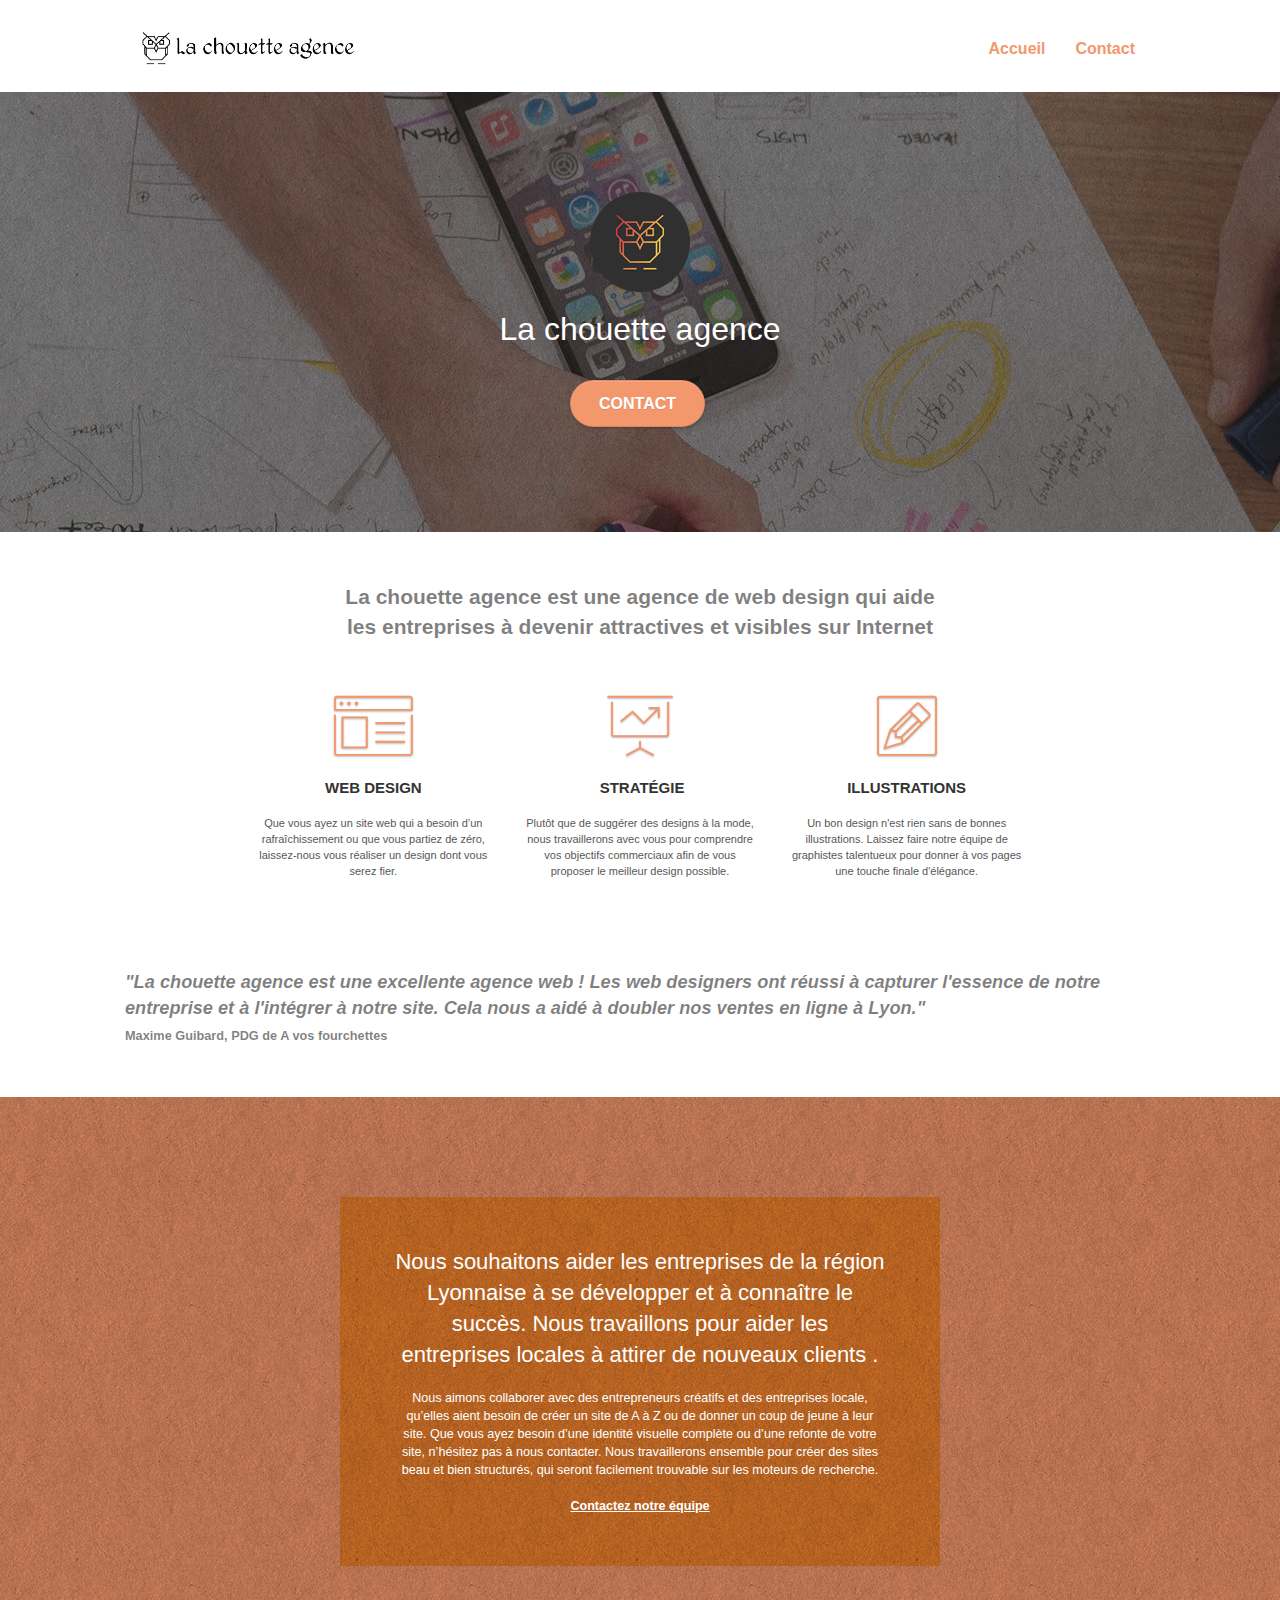
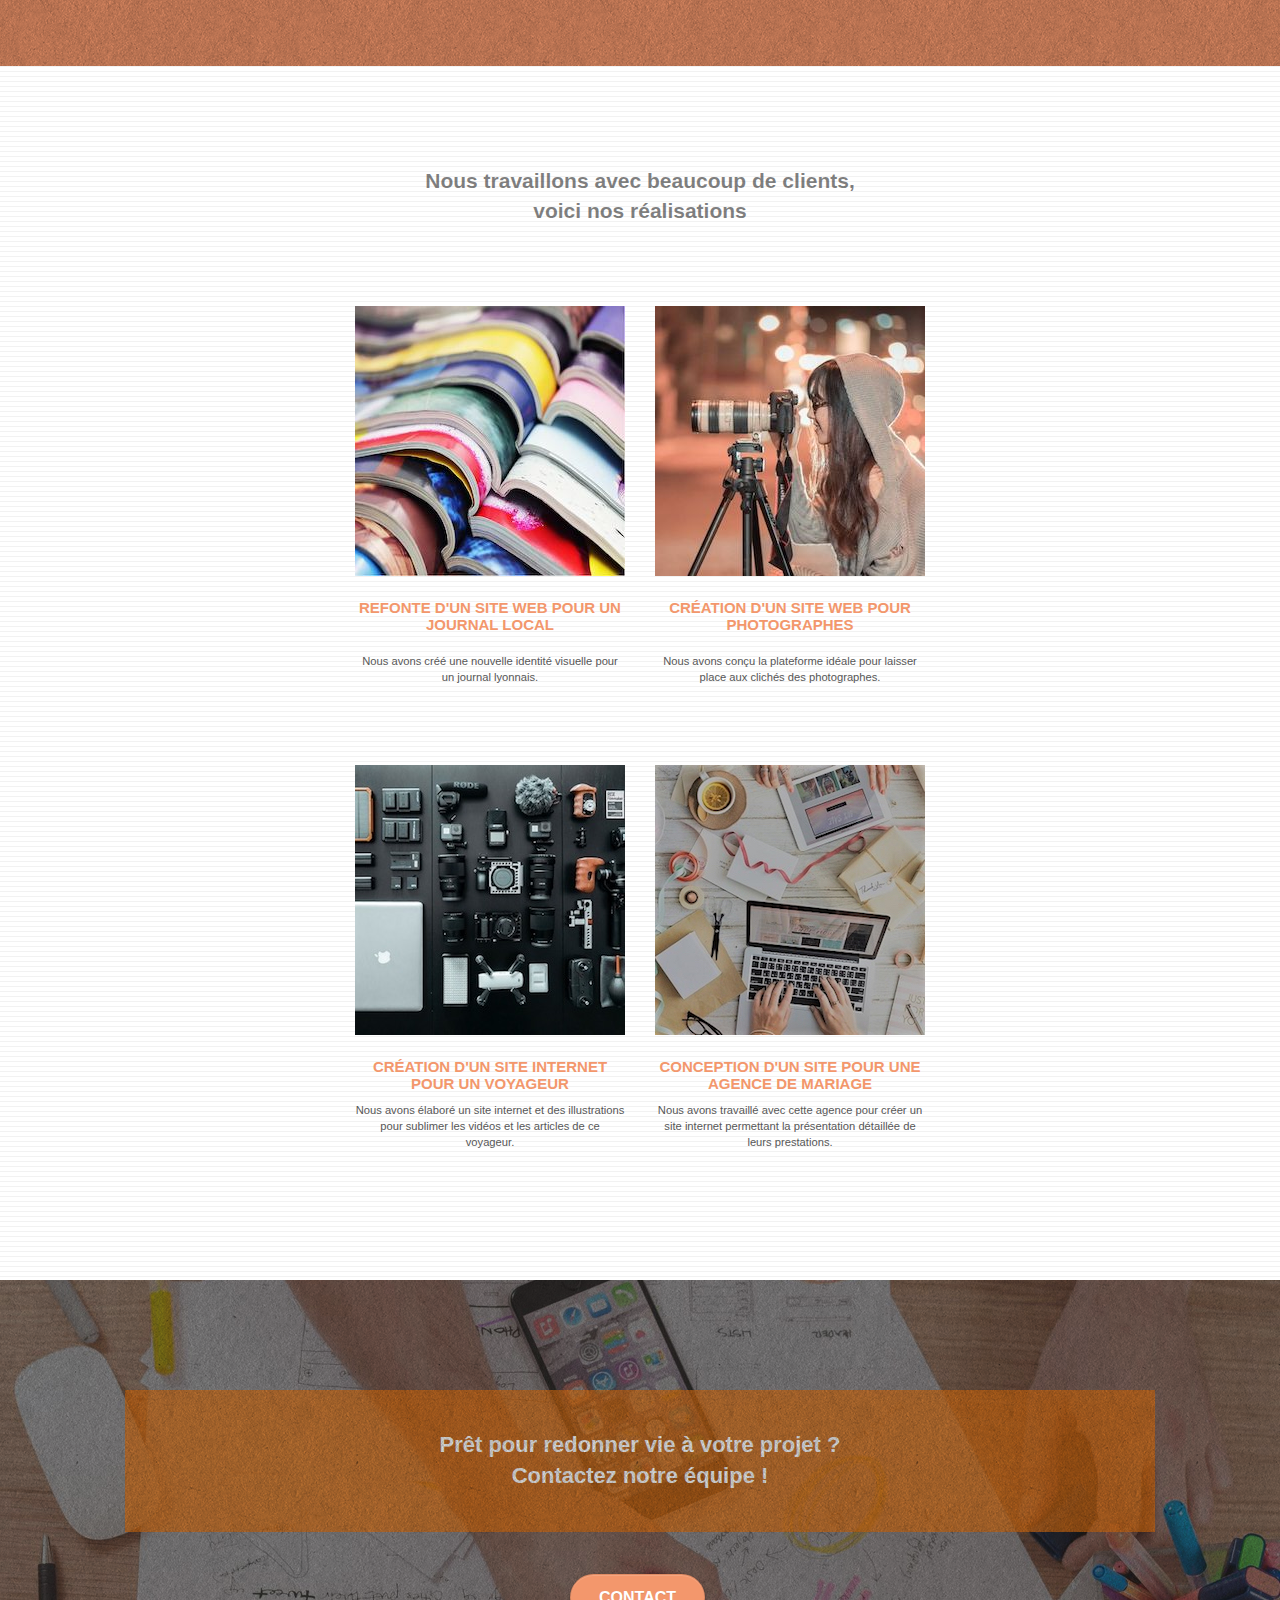
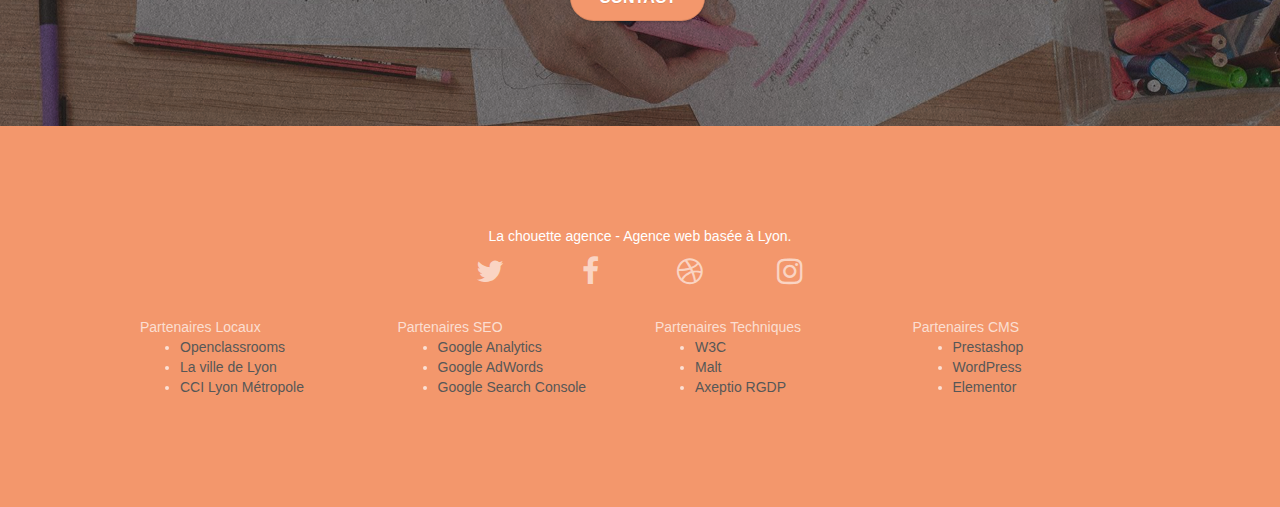
<file: index.html>
<!doctype html>
<html lang="fr">
<head>
    <meta charset="utf-8">
    <meta name="keywords" content="seo, google, site web, site internet, agence design Lyon, agence design, agence design,agence design,agence design,agence design,agence design,agence design,agence design,agence design">
    <meta name="description" content="La chouette agence est une agence de webdesign basée à Lyon. Notre expertise vous permet d'obtenir plus de clients pour votre activité.">
    <meta name="viewport" content="width=device-width, initial-scale=1.0, viewport-fit=cover">
    <meta name="robots" content="index, follow">
    <link rel="canonical" href="https://ztaky.github.io/oc_projet4_old"/> 
    <!--dans le cas d'un site réel : <link rel="canonical" href="https://lachouetteagence.com"/> -->
    <link rel="shortcut icon" type="image/png" href="img/favicon.jpg">
    
	<link rel="stylesheet" type="text/css" href="css/bootstrap.css">
	<link rel="stylesheet" type="text/css" href="css/style.css">
	<link rel="stylesheet" type="text/css" href="css/font-awesome.css">
	<link rel="stylesheet" type="text/css" href="css/et-line.css">
	
    
	<script async src="./js/jquery-2.1.0.js"></script>
	<script async src="./js/bootstrap.js"></script>
	<script async src="./js/blocs.js"></script>
	<script async src="./js/jquery.touchSwipe.js" defer></script>
	<script async src="./js/gmaps.js"></script>

    <title>La chouette agence</title>

    
<!-- Analytics -->
 
<!-- Analytics END -->
    
</head>
<body>
<!-- Principal conteneur -->
<div class="page-container">
    
<!-- bloc-0 -->
<div class="bloc bgc-white l-bloc " id="bloc-0">
	<div class="container bloc-sm">

		<nav class="navbar row">
			<div class="navbar-header">
				<a class="navbar-brand" href="index.html"><img src="img/la-chouette-agence.png" alt="Lyon web design logo agence web meilleure agence" height="40" /></a>
				<button id="nav-toggle" type="button" class="ui-navbar-toggle navbar-toggle" data-toggle="collapse" data-target=".navbar-1">
					<span class="sr-only">Toggle navigation</span><span class="icon-bar"></span><span class="icon-bar"></span><span class="icon-bar"></span>
				</button>
			</div>
			<div class="collapse navbar-collapse navbar-1 special-dropdown-nav">
				<ul class="site-navigation nav navbar-nav">
					<li>
						<a class="perso" href="index.html">Accueil</a>
					</li>
					<li>
						<a class="perso" href="contact.html">Contact</a>
					</li>
				</ul>
			</div>
		</nav>
	</div>
</div>
<!-- bloc-0 END -->

<!-- bloc-1-presentation -->
<header class="bloc bgc-dark-slate-blue bg-banniere d-bloc bg-t-edge bloc-bg-texture texture-paper b-parallax" id="bloc-1-hero">
	<div class="container bloc-lg">
		<div class="row tight-width-whitespace">
			<div class="col-sm-12">
				<img src="img/logo.png" class="center-block image-resize-mode" width="100" alt="La chouette agence, agence web Lyon, création logo Lyon" />
				<h1 class="text-center hero-bloc-text tc-white ">
					La chouette agence
				</h1>
				<div class="text-center">
					<a href="contact.html" class="btn btn-lg btn-clean btn-rd cta-hero btn-atomic-tangerine" id="cta-hero">Contact</a>
				</div>
			</div>
		</div>
	</div>
</header>
<!-- bloc-1-presentation END -->

<!-- bloc-2-services -->
<section class="bloc bgc-white l-bloc" id="bloc-2-services">
	<div class="container bloc-md">
		<div class="row">
			<div class="col-sm-12 text-center title1">
				La chouette agence est une agence de web design qui aide <br>les entreprises à devenir attractives et visibles sur Internet
			</div>
		</div>
		<div class="row voffset-lg med-width-whitespace">
			<div class="col-sm-4">
				<div class="text-center">
					<span class="et-icon-browser sm-shadow icon-dark-slate-blue icons icon-lg"></span>
				</div>
				<h3 class="mg-md text-center">
					Web design
				</h3>
				<p class="text-center ">
					Que vous ayez un site web qui a besoin d&rsquo;un rafraîchissement ou que vous partiez de zéro, laissez-nous vous réaliser un design dont vous serez fier.
				</p>
			</div>
			<div class="col-sm-4">
				<div class="text-center">
					<span class="et-icon-presentation sm-shadow icon-dark-slate-blue icons icon-lg"></span>
				</div>
				<h3 class="mg-md text-center">
					&nbsp;Stratégie
				</h3>
				<p class="text-center ">
					Plutôt que de suggérer des designs à la mode, nous travaillerons avec vous pour comprendre vos objectifs commerciaux afin de vous proposer le meilleur design possible.<br>
				</p>
			</div>
			<div class="col-sm-4">
				<div class="text-center">
					<span class="et-icon-edit sm-shadow icon-dark-slate-blue icons icon-lg"></span>
				</div>
				<h3 class="mg-md text-center">
					Illustrations
				</h3>
				<p class="text-center ">
					Un bon design n'est rien sans de bonnes illustrations. Laissez faire notre équipe de graphistes talentueux pour donner à vos pages une touche finale d'élégance.
				</p>
			</div>
		</div>
		<div class="row voffset-lg voffset">
			<div class="citation">
				"La chouette agence est une excellente agence web ! Les web designers ont réussi à capturer l'essence de notre entreprise et à l'intégrer à notre site. Cela nous a aidé à doubler nos ventes en ligne à Lyon."<br>
				<span>Maxime Guibard, PDG de A vos fourchettes</span>
			</div>
		</div>
	</div>
</section>
<!-- bloc-2-services END -->

<!-- bloc-3-what-i-do -->
<section class="bloc tc-white bgc-atomic-tangerine bg-presentation d-bloc bloc-bg-texture texture-paper b-parallax" id="bloc-3-what-i-do">
	<div class="container bloc-lg">
		<div class="row tight-width-whitespace black-background">
			<div class="col-sm-12">
				<h2 class="mg-md text-center tc-white">
					Nous souhaitons aider les entreprises de la région Lyonnaise à se développer et à connaître le succès. Nous travaillons pour aider les entreprises locales à attirer de nouveaux clients .<br>
				</h2>
				<p class="text-center white ca-texte2">
					Nous aimons collaborer avec des entrepreneurs créatifs et des entreprises locale, qu’elles aient besoin de créer un site de A à Z ou de donner un coup de jeune à leur site. Que vous ayez besoin d’une identité visuelle complète ou d’une refonte de votre site, n’hésitez pas à nous contacter. Nous travaillerons ensemble pour créer des sites beau et bien structurés, qui seront facilement trouvable sur les moteurs de recherche. <br><br><a class="ltc-white bold-link" href="contact.html">Contactez notre équipe</a><br>
				</p>
			</div>
		</div>
	</div>
</section>
<!-- bloc-3-what-i-do END -->

<!-- bloc-4-portfolio -->
<div class="bloc bgc-white bg-lines-h2-bg bg-repeat l-bloc" id="bloc-4-portfolio">
	<div class="container bloc-lg">
		<div class="row">
			<div class="col-sm-12 text-center title2">
				Nous travaillons avec beaucoup de clients, <br>voici nos réalisations
			</div>
		</div>
		


		<div class="row tight-width-whitespace portfolio-row">
			<article class="col-sm-6">
				<a href="#" data-lightbox="img/1.jpg" data-gallery-id="gallery-1" data-caption="Refonte d'un site web pour un journal local" data-frame="snapshot-lb"><img src="img/1.jpg" alt="Lyon web design logo agence web meilleure agence et refonte site web journal" class="img-responsive portfolio-thumb" /></a>
				<h3 class="mg-md text-center ca-texte3">
					Refonte d'un site web pour un journal local
				</h3>
				<p class="text-center ca-texte4">
					Nous avons créé une nouvelle identité visuelle pour un journal lyonnais.
				</p>
			</article>

			<article class="col-sm-6">
				<a href="#" data-lightbox="img/2.jpg" data-gallery-id="gallery-1" data-caption="Création d'un site web pour photographes" data-frame="snapshot-lb"><img src="img/2.jpg" class="img-responsive portfolio-thumb" alt="Lyon web design logo agence web meilleure agence, Création d'un site web pour photographes" /></a>
				<h3 class="mg-md text-center ca-texte3">
					Création d'un site web pour photographes
				</h3>
				<p class="text-center ca-texte4">
					Nous avons conçu la plateforme idéale pour laisser place aux clichés des photographes.
				</p>
			</article>
		</div>
		
		<div class="row tight-width-whitespace portfolio-row">
			<article class="col-sm-6">
				<a href="#" data-lightbox="img/3.jpg" data-gallery-id="gallery-1" data-caption="Création d'un site web pour photographes" data-frame="snapshot-lb"><img src="img/3.jpg" class="img-responsive portfolio-thumb" alt="Lyon web design logo agence web meilleure agence, Création d'un site web pour photographes" /></a>
				<h3 class="text-center ca-texte3">
					Création d'un site internet pour un voyageur
				</h3>
				<p class="text-center ca-texte4">
					Nous avons élaboré un site internet et des illustrations pour sublimer les vidéos et les articles de ce voyageur.
				</p>
			</article>
			<article class="col-sm-6">
				<a href="#" data-lightbox="img/4.jpg" data-gallery-id="gallery-1" data-caption="Conception d'un site pour une agence de mariage" data-frame="snapshot-lb"><img src="img/4.jpg" class="img-responsive portfolio-thumb" alt="Lyon web design logo agence web meilleure agence, Création d'un site web pour agence de mariage" /></a>
				<h3 class="text-center ca-texte3">
					Conception d'un site pour une agence de mariage
				</h3>
				<p class="text-center ca-texte4">
					Nous avons travaillé avec cette agence pour créer un site internet permettant la présentation détaillée de leurs prestations.
				</p>
			</article>
		</div>
	</div>
</div>
<!-- bloc-4-portfolio END -->

<!-- bloc-5-cta -->
<section class="bloc bgc-dark-slate-blue bg-banniere d-bloc bloc-bg-texture texture-paper" id="bloc-5-cta">
	<div class="container bloc-lg">
		<div class="row">
			<h2 class="mg-md text-center tc-white black-background ca-texte5">
				Prêt pour redonner vie à votre projet ?<br>Contactez notre équipe !
			</h2>
			<div class="col-sm-12 text-center">
				<a href="contact.html" class="btn btn-atomic-tangerine btn-clean btn-rd btn-lg cta-hero">Contact</a>
			</div>
		</div>
	</div>
</section>
<!-- bloc-5-cta END -->

<!-- Footer - bloc-8 -->
<footer class="bloc bgc-atomic-tangerine d-bloc" id="bloc-8">
	<div class="container bloc-lg">
		<div class="row">
			<div class="col-sm-12">
				<p class="text-center white ca-texte1">
					La chouette agence - Agence web basée à Lyon.<br>
				</p>
				<div class="row row-no-gutters social">
					<div class="col-sm-3">
						<div class="text-center">
							<a class="social" href="https://twitter.com/"><span class="fa fa-twitter icon-md"></span></a>
						</div>
					</div>
					<div class="col-sm-3">
						<div class="text-center">
							<a class="social" href="https://www.facebook.com/"><span class="fa fa-facebook icon-md"></span></a>
						</div>
					</div>
					<div class="col-sm-3">
						<div class="text-center">
							<a class="social" href="https://dribbble.com/"><span class="fa fa-dribbble icon-md"></span></a>
						</div>
					</div>
					<div class="col-sm-3">
						<div class="text-center">
							<a class="social" href="https://www.instagram.com/?hl=fr"><span class="fa fa-instagram icon-md"></span></a>
						</div>
					</div>
				</div>
				<div class="row perso1">
					<div class="col-sm-3">
						Partenaires Locaux
							<ul>
								<li><a href="https://openclassrooms.com/fr/paths">Openclassrooms</a></li>
								<li><a href="https://www.lyon.fr/">La ville de Lyon</a></li>
								<li><a href="https://www.lyon-metropole.cci.fr/">CCI Lyon Métropole</a></li>
							</ul>
					</div>
					<div class="col-sm-3">
						Partenaires SEO
							<ul>
								<li><a href="https://analytics.google.com/analytics/web/">Google Analytics</a></li>
								<li><a href="https://ads.google.com/intl/fr_fr/home/">Google AdWords</a></li>
								<li><a href="https://search.google.com/search-console/about?hl=fr">Google Search Console</a></li>

							</ul>
					</div>

					<div class="col-sm-3">
						Partenaires Techniques
							<ul>
								<li><a href="https://www.w3.org/">W3C</a></li>
								<li><a href="https://www.malt.fr/">Malt</a></li>
								<li><a href="https://www.axeptio.eu/">Axeptio RGDP</a></li>
							</ul>
					</div>

					<div class="col-sm-3">
						Partenaires CMS
							<ul>
								<li><a href="https://www.prestashop.com/fr?ab=1">Prestashop</a></li>
								<li><a href="https://wordpress.com/">WordPress</a></li>
								<li><a href="https://elementor.com/">Elementor</a></li>
							</ul>
					</div>
					
				</div>
			</div>
		</div>
	</div>
</footer>
<!-- Footer - bloc-8 END -->

</div>
<!-- Principal conteneur END -->

</body>
</html>
</file>
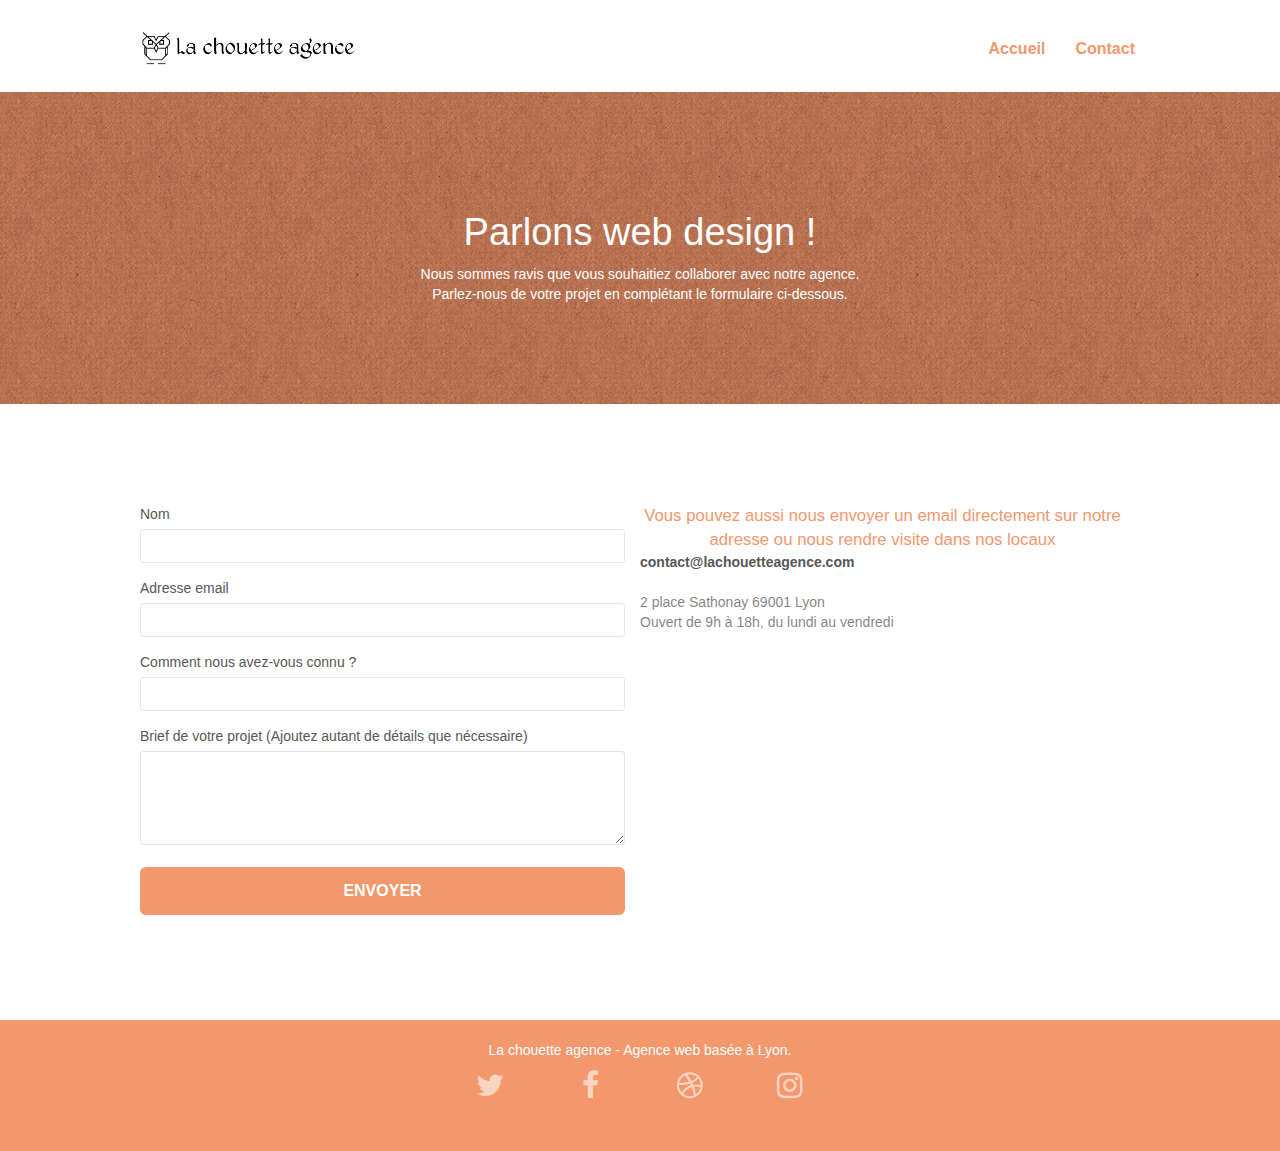
<file: contact.html>
<!doctype html>
<html lang="fr">
<head>
    <meta charset="utf-8">
    <meta name="keywords" content="webdesign agance web internet Lyon ">
    <meta name="description" content="Contactez-nous ! Nous pouvons ensemble apporter un renouveau à votre entreprise et oeuvrer ensemble pour développer votre business grâce au web. Basée à Lyon, La chouette agence est une entreprise spécialisée dans le web design.">
    <meta name="viewport" content="width=device-width, initial-scale=1.0, viewport-fit=cover">
    <link rel="shortcut icon" type="image/png" href="img/favicon.jpg">
    
	<link rel="stylesheet" type="text/css" href="css/bootstrap.css">
	<link rel="stylesheet" type="text/css" href="css/style.css">
	<link rel="stylesheet" type="text/css" href="css/font-awesome.css">
	<link rel="stylesheet" type="text/css" href="css/et-line.css">
	<meta name="robots" content="index, follow">
    <link rel="canonical" href="https://ztaky.github.io/oc_projet4_old/contact.html"/> 
    <!--dans le cas d'un site réel : <link rel="canonical" href="https://lachouetteagence.com/contact"/> -->
    
	<script async src="js/jquery-2.1.0.js"></script>
	<script async src="js/bootstrap.js"></script>
	<script async src="js/blocs.js"></script>
	<script async src="js/jqBootstrapValidation.js"></script>
	<script async src="js/formHandler.js"></script>

    <title>Contact</title>

    
<!-- Analytics -->
 
<!-- Analytics END -->
    
</head>
<body>
<!-- Principal conteneur -->
<div class="page-container">
    
<!-- bloc-0 -->
<div class="bloc bgc-white l-bloc " id="bloc-0">
	<div class="container bloc-sm">
		<nav class="navbar row">
			<div class="navbar-header">
				<a class="navbar-brand" href="index.html"><img src="img/la-chouette-agence.png" alt="atlanta web design logo" height="40" /></a>
				<button id="nav-toggle" type="button" class="ui-navbar-toggle navbar-toggle" data-toggle="collapse" data-target=".navbar-1">
					<span class="sr-only"></span><span class="icon-bar"></span><span class="icon-bar"></span><span class="icon-bar"></span>
				</button>
			</div>
			<div class="collapse navbar-collapse navbar-1 special-dropdown-nav">
				<ul class="site-navigation nav navbar-nav">
					<li>
						<a class="perso" href="index.html">Accueil</a>
					</li>
					<li>
					</li>
					<li>
						<a class="perso" href="contact.html">Contact</a>
					</li>
				</ul>
			</div>
		</nav>
	</div>
</div>
<!-- bloc-0 END -->

<!-- bloc-6 -->
<header class="bloc bg-dots-bg bg-repeat bgc-atomic-tangerine d-bloc bloc-bg-texture texture-paper" id="bloc-6">
	<div class="container bloc-lg">
		<div class="row">
			<div class="col-sm-12">
				<h1 class="text-center hero-bloc-text tc-white">
					Parlons web design !
				</h1>
				<p class="text-center mg-lg tc-white tight-width-whitespace ca-texte1">
					Nous sommes ravis que vous souhaitiez collaborer avec notre agence.<br>
					Parlez-nous de votre projet en complétant le formulaire ci-dessous.
				</p>
			</div>
		</div>
	</div>
</header>
<!-- bloc-6 END -->

<!-- bloc-7 -->
<main class="bloc bgc-white l-bloc" id="bloc-7">
	<div class="container bloc-lg">
		<div class="row">
			<div class="col-sm-6">
				<form id="form_1" novalidate>
					<div class="form-group">
						<label>
							Nom
						</label>
						<input id="name" class="form-control" required />
					</div>
					<div class="form-group">
						<label>
							Adresse email
						</label>
						<input id="email" class="form-control" type="email" required />
					</div>
					<div class="form-group">
						<label>
							Comment nous avez-vous connu ?
						</label>
						<input class="form-control" type="email" required id="input_504" />
					</div>
					<div class="form-group">
						<label>
							Brief de votre projet (Ajoutez autant de détails que nécessaire)<br>
						</label><textarea id="message" class="form-control" rows="4" cols="50" required></textarea>
					</div> 
					<button class="bloc-button btn btn-lg btn-block cta-hero btn-atomic-tangerine" type="submit">
						Envoyer
					</button>
				</form>
			</div>
			<div class="contact">
				<div class="visite"> Vous pouvez aussi nous envoyer un email directement sur notre adresse ou nous rendre visite dans nos locaux</div>
				
					<div class="contact">
					<a class="email" href="mailto:contact@lachouetteagence.com">contact@lachouetteagence.com</a>
					</div> <br> 
					<div class="contact">2 place Sathonay 69001 Lyon<br>Ouvert de 9h à 18h, du lundi au vendredi<br>
					</div>
			</div>
		</div>
	</div>
</main>
<!-- bloc-7 END -->

<!-- ScrollToTop Button -->
<a class="bloc-button btn btn-d scrollToTop" onclick="scrollToTarget('1')"><span class="fa fa-chevron-up"></span></a>
<!-- ScrollToTop Button END-->


<!-- Footer - bloc-8 -->
<footer class="bloc bgc-atomic-tangerine d-bloc" id="bloc-8">
	<div class="container bloc-sm">
		<div class="row">
			<div class="col-sm-12">
				<p class="text-center white ca-texte1">
					La chouette agence - Agence web basée à Lyon.<br>
				</p>
				<div class="row row-no-gutters social">
					<div class="col-sm-3">
						<div class="text-center">
							<a class="social" href="index.html"><span class="fa fa-twitter icon-md"></span></a>
						</div>
					</div>
					<div class="col-sm-3">
						<div class="text-center">
							<a class="social" href="index.html"><span class="fa fa-facebook icon-md"></span></a>
						</div>
					</div>
					<div class="col-sm-3">
						<div class="text-center">
							<a class="social" href="index.html"><span class="fa fa-dribbble icon-md"></span></a>
						</div>
					</div>
					<div class="col-sm-3">
						<div class="text-center">
							<a class="social" href="index.html"><span class="fa fa-instagram icon-md"></span></a>
						</div>
					</div>
				</div>
			</div>
		</div>
	</div>
</footer>
<!-- Footer - bloc-8 END -->

</div>
<!-- Principal conteneur END -->
    

</body>
</html>
</file>
<file: css/style.css>
body {
    margin: 0;
    padding: 0;
    background: #FFF;
    overflow-x: hidden;
    -webkit-font-smoothing: antialiased;
    -moz-osx-font-smoothing: grayscale;
}

a,
button {
    transition: all .3s ease-in-out;
    outline: none!important;
}

a:hover {
    text-decoration: none;
    cursor: pointer;
}

#page-loading-blocs-notifaction {
    position: fixed;
    top: 0;
    bottom: 0;
    width: 100%;
    z-index: 100000;
    background: #FFFFFF url("../img/pageload-spinner.gif") no-repeat center center;
}

.bloc {
    width: 100%;
    clear: both;
    background: 50% 50% no-repeat;
    padding: 0 50px;
    -webkit-background-size: cover;
    -moz-background-size: cover;
    -o-background-size: cover;
    background-size: cover;
    position: relative;
}

.bloc .container {
    padding-left: 0;
    padding-right: 0;
}

.bloc-lg {
    padding: 100px 50px;
}

.bloc-md {
    padding: 50px;
}

.bloc-sm {
    padding: 20px 50px;
}

.bg-center,
.bg-l-edge,
.bg-r-edge,
.bg-t-edge,
.bg-b-edge,
.bg-tl-edge,
.bg-bl-edge,
.bg-tr-edge,
.bg-br-edge,
.bg-repeat {
    -webkit-background-size: auto!important;
    -moz-background-size: auto!important;
    -o-background-size: auto!important;
    background-size: auto!important;
}

.bg-repeat {
    background: repeat;
}

.bg-t-edge {
    background: top no-repeat;
}

.bloc-bg-texture::before {
    content: "";
    background-size: 2px 2px;
    position: absolute;
    top: 0;
    bottom: 0;
    left: 0;
    right: 0;
}

.texture-paper::before {
    background: url("../img/texture-paper.png");
    background-size: 280px 280px;
}

.b-parallax {
    background-attachment: fixed;
}

.d-bloc {
    color: rgba(255, 255, 255, .7);
}

.d-bloc button:hover {
    color: rgba(255, 255, 255, .9);
}

.d-bloc .icon-round,
.d-bloc .icon-square,
.d-bloc .icon-rounded,
.d-bloc .icon-semi-rounded-a,
.d-bloc .icon-semi-rounded-b {
    border-color: rgba(255, 255, 255, .9);
}

.d-bloc .divider-h span {
    border-color: rgba(255, 255, 255, .2);
}

.d-bloc .a-btn,
.d-bloc .navbar a,
.d-bloc .navbar-brand,
.d-bloc a .icon-sm,
.d-bloc a .icon-md,
.d-bloc a .icon-lg,
.d-bloc a .icon-xl,
.d-bloc h1 a,
.d-bloc h2 a,
.d-bloc h3 a,
.d-bloc h4 a,
.d-bloc h5 a,
.d-bloc h6 a,
.d-bloc p a {
    color: rgba(255, 255, 255, .6);
}

.d-bloc .a-btn:hover,
.d-bloc .navbar a:hover,
.d-bloc .navbar-brand:hover,
.d-bloc a:hover .icon-sm,
.d-bloc a:hover .icon-md,
.d-bloc a:hover .icon-lg,
.d-bloc a:hover .icon-xl,
.d-bloc h1 a:hover,
.d-bloc h2 a:hover,
.d-bloc h3 a:hover,
.d-bloc h4 a:hover,
.d-bloc h5 a:hover,
.d-bloc h6 a:hover,
.d-bloc p a:hover {
    color: rgba(255, 255, 255, 1);
}

.d-bloc .navbar-toggle .icon-bar {
    background: rgba(255, 255, 255, 1);
}

.d-bloc .btn-wire,
.d-bloc .btn-wire:hover {
    color: rgba(255, 255, 255, 1);
    border-color: rgba(255, 255, 255, 1);
}

.d-bloc .panel {
    color: rgba(0, 0, 0, .5);
}

.d-bloc .panel button:hover {
    color: rgba(0, 0, 0, .7);
}

.d-bloc .panel icon {
    border-color: rgba(0, 0, 0, .7);
}

.d-bloc .panel .divider-h span {
    border-color: rgba(0, 0, 0, .1);
}

.d-bloc .panel .a-btn {
    color: rgba(0, 0, 0, .6);
}

.d-bloc .panel .a-btn:hover {
    color: rgba(0, 0, 0, 1);
}

.d-bloc .panel .btn-wire,
.d-bloc .panel .btn-wire:hover {
    color: rgba(0, 0, 0, .7);
    border-color: rgba(0, 0, 0, .3);
}

.d-bloc .panel,
.l-bloc {
    color: rgba(0, 0, 0, .5);
}

.d-bloc .panel button:hover,
.l-bloc button:hover {
    color: rgba(0, 0, 0, .7);
}

.l-bloc .icon-round,
.l-bloc .icon-square,
.l-bloc .icon-rounded,
.l-bloc .icon-semi-rounded-a,
.l-bloc .icon-semi-rounded-b {
    border-color: rgba(0, 0, 0, .7);
}

.d-bloc .panel .divider-h span,
.l-bloc .divider-h span {
    border-color: rgba(0, 0, 0, .1);
}

.d-bloc .panel .a-btn,
.l-bloc .a-btn,
.l-bloc .navbar a,
.l-bloc .navbar-brand,
.l-bloc a .icon-sm,
.l-bloc a .icon-md,
.l-bloc a .icon-lg,
.l-bloc a .icon-xl,
.l-bloc h1 a,
.l-bloc h2 a,
.l-bloc h3 a,
.l-bloc h4 a,
.l-bloc h5 a,
.l-bloc h6 a,
.l-bloc p a {
    color: rgba(0, 0, 0, .6);
}

.d-bloc .panel .a-btn:hover,
.l-bloc .a-btn:hover,
.l-bloc .navbar a:hover,
.l-bloc .navbar-brand:hover,
.l-bloc a:hover .icon-sm,
.l-bloc a:hover .icon-md,
.l-bloc a:hover .icon-lg,
.l-bloc a:hover .icon-xl,
.l-bloc h1 a:hover,
.l-bloc h2 a:hover,
.l-bloc h3 a:hover,
.l-bloc h4 a:hover,
.l-bloc h5 a:hover,
.l-bloc h6 a:hover,
.l-bloc p a:hover {
    color: rgba(0, 0, 0, 1);
}

.l-bloc .navbar-toggle .icon-bar {
    color: rgba(0, 0, 0, .6);
}

.d-bloc .panel .btn-wire,
.d-bloc .panel .btn-wire:hover,
.l-bloc .btn-wire,
.l-bloc .btn-wire:hover {
    color: rgba(0, 0, 0, .7);
    border-color: rgba(0, 0, 0, .3);
}

.voffset {
    margin-top: 30px;
}

.voffset-lg {
    margin-top: 80px;
}

.row-no-gutters {
    margin-right: 0;
    margin-left: 0;
}

.row.row-no-gutters > [class^="col-"],
.row.row-no-gutters > [class*=" col-"] {
    padding-right: 0;
    padding-left: 0;
}

#bloc-1-hero h1 {
    font-size: 32px;
}

.navbar {
    margin-bottom: 0;
    z-index: 1;
}

.navbar-brand {
    height: auto;
    padding: 3px 15px;
    font-size: 25px;
    font-weight: normal;
    font-weight: 600;
    line-height: 44px;
}

.navbar-brand img {
    max-height: 200px;
    margin: 0 5px 0 0;
    display: inline;
}

.navbar-brand img[src$=svg] {
    min-width: 100px;
}

.nav-center .navbar-brand img {
    margin: 0;
}

.navbar .nav {
    padding-top: 2px;
    margin-right: -16px;
    float: right;
    z-index: 1;
}

.nav > li {
    float: left;
    margin-top: 4px;
    font-size: 16px;
    font-weight: bold;
    color: #F3976C;
}

.navbar-nav .open .dropdown-menu > li > a {
    text-align: inherit;
}

.nav > li a:hover,
.nav > li a:focus {
    background: transparent;
}

.navbar-toggle {
    margin: 10px 10px 0 0;
    border: 0px;
}

.navbar-toggle:hover {
    background: transparent!important;
}

.navbar-toggle .icon-bar {
    background-color: rgba(0, 0, 0, .5);
    width: 26px;
}

.nav-invert .navbar .nav {
    float: left;
}

.nav-invert .navbar-header,
.nav-invert .navbar-brand {
    float: right;
    position: relative;
    z-index: 2;
}



@media (min-width: 768px) {
    .site-navigation {
        position: absolute;
        top: 50%;
        right: 20px;
        transform: translate(0, -50%);
        -webkit-transform: translateY(-50%);
    }
    .nav > li .dropdown-menu a,
    .nav > li .dropdown-menu a:hover {
        color: #484848;
    }
    .nav-invert .site-navigation {
        left: 0;
        right: 0;
    }
    .nav-center {
        text-align: center;
    }
    .nav-center .navbar-header {
        width: 100%;
    }
    .nav-center .navbar-header,
    .nav-center .navbar-brand,
    .nav-center .nav > li {
        float: none;
        display: inline-block;
    }
    .nav-center .site-navigation {
        position: relative;
        width: 100%;
        right: 0;
        margin-right: 0px;
        margin-top: 20px;
    }
    .nav-center.mini-nav .navbar-toggle {
        float: none;
        margin: 10px auto 0;
    }
}

.nav > li > .dropdown a {
    background: none!important;
    display: block;
    padding: 14px 15px;
}

nav .caret {
    margin: 0 5px;
}

.dropdown-menu .dropdown-menu {
    top: -8px;
    left: 100%;
}

.dropdown-menu .dropmenu-flow-right {
    top: 100%;
    left: 0;
    margin-left: -1px;
    border-top-left-radius: 0;
    border-top-right-radius: 0;
}

.dropdown-menu .dropdown span {
    border: 4px solid black;
    border-top-color: transparent;
    border-right-color: transparent;
    border-bottom-color: transparent;
    margin: 6px -5px 0 0!important;
    float: right;
}

.mg-md {
    margin-top: 10px;
    margin-bottom: 20px;
}

.mg-lg {
    margin-top: 10px;
    margin-bottom: 40px;
}

.btn {
    margin: 0 5px 5px 0;
}

.btn.pull-right {
    margin: 0 0 5px 5px;
}

.btn-d,
.btn-d:hover,
.btn-d:focus {
    color: #FFF;
    background: rgba(0, 0, 0, .3);
}

button {
    outline: none!important;
}

.btn-rd {
    border-radius: 40px;
}

.btn-clean {
    border: 1px solid rgba(0, 0, 0, .08);
    border-bottom-color: rgba(0, 0, 0, .1);
    text-shadow: 0 1px 0 rgba(0, 0, 1, .1);
    box-shadow: 0 1px 3px rgba(0, 0, 1, .25), inset 0 1px 0 0 rgba(255, 255, 255, .15);
}

.icon-md {
    font-size: 30px!important;
}

.icon-lg {
    font-size: 60px!important;
}

.sm-shadow {
    text-shadow: 0 1px 2px rgba(0, 0, 0, .3);
}

.panel-sq,
.panel-sq .panel-heading,
.panel-sq .panel-footer {
    border-radius: 0;
}

.panel-rd {
    border-radius: 30px;
}

.panel-rd .panel-heading {
    border-radius: 29px 29px 0 0;
}

.panel-rd .panel-footer {
    border-radius: 0 0 29px 29px;
}

.form-control {
    border-color: rgba(0, 0, 0, .1);
    box-shadow: none;
}

.scrollToTop {
    width: 40px;
    height: 40px;
    position: fixed;
    bottom: 20px;
    right: 20px;
    opacity: 0;
    z-index: 500;
    transition: all .3s ease-in-out;
}

.scrollToTop span {
    margin-top: 6px;
}

.showScrollTop {
    font-size: 14px;
    opacity: 1;
}

a[data-lightbox] {
    position: relative;
    display: block;
    text-align: center;
}

a[data-lightbox]:hover::before {
    content: "+";
    font-family: "HelveticaNeue-Light", "Helvetica Neue Light", "Helvetica Neue", Helvetica, Arial;
    font-size: 32px;
    width: 50px;
    height: 50px;
    margin-left: -25px;
    border-radius: 50%;
    background: rgba(0, 0, 0, .6);
    color: #FFF;
    font-weight: 100;
    z-index: 1;
    position: absolute;
    top: 50%;
    transform: translateY(-50%);
    -webkit-transform: translateY(-50%);
}

a[data-lightbox]:hover img {
    opacity: 0.6;
    -webkit-animation-fill-mode: none;
    animation-fill-mode: none;
}

#lightbox-modal {
    display: flex;
    align-items: center;
}

#lightbox-modal .modal-dialog {
    width: 90%;
    max-width: 900px;
    margin: 0 auto 0;
}

#lightbox-modal .modal-dialog img {
    max-height: 90vh;
    margin: 0 auto;
}

.lightbox-caption {
    padding: 20px;
    color: #FFF;
    background: rgba(0, 0, 0, .5);
    position: absolute;
    left: 15px;
    right: 15px;
    bottom: 5px;
}

.close-lightbox {
    color: #FFF;
    font-size: 30px;
    position: absolute;
    top: 20px;
    right: 20px;
    z-index: 20;
    background: rgba(0, 0, 0, .5);
    border: none;
    line-height: 30px;
    padding: 0 9px 5px;
    opacity: 0.3;
}

.close-lightbox:hover,
.next-lightbox:hover,
.prev-lightbox:hover {
    opacity: 1.0;
    color: #FFF;
}

.next-lightbox,
.prev-lightbox {
    font-size: 20px;
    color: rgba(255, 255, 255, .9);
    background: rgba(0, 0, 0, .5);
    transition: all .2s ease-in-out;
    position: absolute;
    top: 45%;
    z-index: 1;
    opacity: 0.4;
}

.next-lightbox {
    padding: 6px 8px 1px 13px;
    right: 25px;
}

.prev-lightbox {
    padding: 6px 13px 1px 10px;
    left: 25px;
}

.snapshot-lb .modal-body {
    padding-bottom: 45px;
}

.snapshot-lb .lightbox-caption {
    padding: 0;
    color: rgba(0, 0, 0, .5);
    background: none;
}

h1,
h2,
h3,
h4,
h5,
h6,
p,
label,
.btn,
a {
    font-family: "helvetica";
    font-weight: 400;
    color: #575757!important;
}

.container {
    max-width: 1000px;
}

.hero-bloc-text {
    font-size: 38px;
}

.hero-bloc-text-sub {
    font-size: 36px;
}

.statement-bloc-text {
    line-height: 26px;
    font-style: italic;
    font-size: 20px;
    text-align: center;
    font-weight: lighter;
    max-width: 520px;
    margin: auto auto auto auto;
}

p {
    font-size: 11px;
}

.tight-width-whitespace {
    max-width: 600px;
    margin: auto auto auto auto;
}

.h1 {
    font-size: 20px;
    font-family: "Open Sans";
}

.cta-hero {
    margin-top: 22px;
    color: #FFFFFF!important;
    text-transform: uppercase;
    padding: 12px 28px 12px 28px;
    font-size: 16px;
    font-weight: 700;
}

.social {
    max-width: 400px;
    margin: auto auto auto auto;
}

h2 {
    font-size: 22px;
    line-height: 1.4em;
}

h3 {
    font-size: 15px;
    text-transform: uppercase;
    font-weight: 700;
    color: #333333!important;
}

.med-width-whitespace {
    max-width: 800px;
    margin: auto auto auto auto;
    box-shadow: 0px 0px 0px #000000;
}

h1 {
    color: #333333!important;
}

h4 {
    color: #333333!important;
}

.icons {
    margin-bottom: 14px;
    margin-top: 24px;
}

.white {
    color: #FFFFFF!important;
}

.portfolio-thumb {
    margin-bottom: 24px;
}

.portfolio-row {
    margin-bottom: 0px;
    margin-top: 50px;
}

.avatar {
    box-shadow: 0px 4px 9px rgba(0, 0, 0, 0.3);
}

.black-background {
    background-color: rgba(237, 120, 18, 0.7);
    padding: 40px 40px 40px 40px;
}

.bold-link {
    font-weight: 900;
    text-decoration: underline!important;
}

.bgc-white {
    background-color: #FFFFFF;
}

.bgc-dark-slate-blue {
    background-color: #364577;
}

.bgc-atomic-tangerine {
    background-color: #F3976C;
}

.tc-white {
    color: #FFFFFF !important;
}

.btn-atomic-tangerine {
    background: #F3976C;
    color: #FFFFFF!important;
}

.btn-atomic-tangerine:hover {
    background: #c27956!important;
    color: #FFFFFF!important;
}

.ltc-white {
    color: #FFFFFF!important;
}

.ltc-white:hover {
    color: #cccccc!important;
}

.ltc-atomic-tangerine {
    color: #F3976C!important;
}

.ltc-atomic-tangerine:hover {
    color: #c27956!important;
}

.icon-dark-slate-blue {
    color: #FFFFFF!important;
    border-color: #364577!important;
}

.bg-dots-bg {
    background-image: url("../img/dots-bg.png");
}

.bg-lines-h2-bg {
    background-image: url("../img/lines-h2-bg.png");
}

.bg-banniere {
    background-image: url("../img/la-chouette-agence-banniere.jpg");
}

.bg-presentation {
    background-image: url("../img/image-de-presentation.png");
}

@media (max-width: 1024px) {
    .bloc {
        padding-left: 20px;
        padding-right: 20px;
    }
    .bloc.full-width-bloc,
    .bloc-tile-2.full-width-bloc .container,
    .bloc-tile-3.full-width-bloc .container,
    .bloc-tile-4.full-width-bloc .container {
        padding-left: 0;
        padding-right: 0;
    }
}

@media (max-width: 992px) and (min-width: 768px) {
    .navbar .nav {
        max-width: 80%
    }
    .nav-center.navbar .nav {
        max-width: 100%
    }
}

@media only screen and (min-width: 768px) and (max-width: 1024px) and (orientation: landscape) {
    .b-parallax {
        background-attachment: scroll;
    }
}

@media only screen and (min-width: 1024px) and (max-width: 1366px) and (-webkit-min-pixel-ratio: 1.5) {
    .b-parallax {
        background-attachment: scroll;
    }
}

@media (max-width: 991px) {
    .container {
        width: 100%;
    }
    .b-parallax {
        background-attachment: scroll;
    }
    .page-container,
    #hero-bloc {
        overflow-x: hidden;
        position: relative;
    }
    
    .bloc-group,
    .bloc-group .bloc {
        display: block;
        width: 100%;
    }
    .bloc-fill-screen .fill-bloc-top-edge,
    .bloc-fill-screen .fill-bloc-bottom-edge {
        padding: 0 20px;
    }
}

@media (max-width: 767px) {
    .page-container {
        overflow-x: hidden;
        position: relative;
    }
    h1,
    h2,
    h3,
    h4,
    h5,
    h6,
    p,
    #disqus_thread {
        padding-left: 10px!important;
        padding-right: 10px!important;
    }
    .b-parallax {
        background-attachment: scroll;
    }
    .navbar .nav {
        padding-top: 0;
        border-top: 1px solid rgba(0, 0, 0, .2);
        float: none!important;
    }
    .navbar.row {
        margin-left: 0;
        margin-right: 0;
    }
    .site-navigation {
        position: inherit;
        transform: none;
        -webkit-transform: none;
        -ms-transform: none;
    }
    .nav > li {
        margin-top: 0;
        border-bottom: 1px solid rgba(0, 0, 0, .1);
        background: rgba(0, 0, 0, .05);
        text-align: left;
        padding-left: 15px;
        width: 100%;
    }
    .nav > li:hover {
        background: rgba(0, 0, 0, .08);
    }
    .dropdown .dropdown a .caret {
        float: none;
        margin: 5px 0 0 10px!important;
        border: 4px solid black;
        border-bottom-color: transparent;
        border-right-color: transparent;
        border-left-color: transparent;
    }
    #hero-bloc .navbar .nav {
        background: rgba(0, 0, 0, .8);
    }
    #hero-bloc .navbar .nav a {
        color: rgba(255, 255, 255, .6);
    }
    .hero {
        padding: 50px 0;
    }
    .hero-nav {
        left: -1px;
        right: -1px;
    }
    .navbar-collapse {
        padding: 0;
        overflow-x: hidden;
        -webkit-box-shadow: none;
        box-shadow: none;
    }
    .navbar-brand img {
        max-height: 40px;
        width: auto;
    }
    .nav-invert .navbar-header {
        float: none;
        width: 100%;
    }
    .nav-invert .navbar-toggle {
        float: left;
        margin-left: 10px;
    }
    .bloc {
        padding-left: 0;
        padding-right: 0;
    }
    .bloc-xxl,
    .bloc-xl,
    .bloc-lg {
        padding: 40px 0;
    }
    .bloc-sm,
    .bloc-md {
        padding-left: 0;
        padding-right: 0;
    }
    .bloc-tile-2 .container,
    .bloc-tile-3 .container,
    .bloc-tile-4 .container,
    .bloc-fill-screen .fill-bloc-top-edge,
    .bloc-fill-screen .fill-bloc-bottom-edge {
        padding-left: 0;
        padding-right: 0;
    }
    .a-block {
        padding: 0 10px;
    }
    .btn-dwn {
        display: none;
    }
    .voffset {
        margin-top: 5px;
    }
    .voffset-md {
        margin-top: 20px;
    }
    .voffset-lg {
        margin-top: 30px;
    }
    form {
        padding: 5px;
    }
    .close-lightbox {
        display: inline-block;
    }
    .blocsapp-device-iphone5 {
        background-size: 216px 425px;
        padding-top: 60px;
        width: 216px;
        height: 425px;
    }
    .blocsapp-device-iphone5 img {
        width: 180px;
        height: 320px;
    }
}

@media (max-width: 400px) {
    .bloc {
        padding-left: 0;
        padding-right: 0;
    }


}

@media (max-width: 767px) {
    .bloc-mob-center-text {
        text-align: center;
    }


.social {
    display: flex;
    margin-left: 33%!important;
    margin-right: 33%!important;
    justify-content: space-around!important; 
    padding-right: 10px;
    padding-left: 10px;     
}

.imgsmall{
    width: 70%;
    height: 70%;
    margin-right: 10%;
    margin-left: 10%;
}

.perso1{
    display: none;
}

.ca-texte5{
    font-size: 1em;
    display: block;
}

.title1{
    font-size: 0.7em;
    margin-left: 5%;
    margin-right: 5%;
    text-align: center;
}

.title2{
    font-size: 0.8em;
    margin-left: 7%;
    margin-right: 7%;
    text-align: center;
}

.citation{
    font-size: 0.7em;
    margin-right: 10%;
    margin-left: 10%;
    text-align: center;
}

.img-responsive{
    display: flex;
    flex-direction: column;
    margin: auto;
}

.contact{
    text-align: center;
}

}

.icon-lg{
    color: #F3976C!important;
}

.perso{
    font-weight: bold;
    color: #F3976C!important; 
}

.email{
    
    text-decoration: none;
    font-weight: bold;
    text-align: center!important;
}

.blocperso{
    width: 100%!important;
}

.adresse {
    font-size: 1em;
    text-align: center;
    margin-left: 50px;
}

.visite{
    font-size: 1.2em;
    text-align: center;
    padding-right: 30px;
    padding-left: 30px;
    color: #F3976C!important;
}

.ca-texte1{
    font-size: 1em;
}

.ca-texte2{
    font-size:0.9em;
}

.ca-texte3{
    color: #F3976C!important;
}

.ca-texte4{
    font-size: 0.8em;
    margin-bottom: 30px;
}

.ca-texte5{
    font-weight: bold;
}

.citation{
    font-size: 1.3em;
    font-style: italic;
    font-weight: bold;   
    font-family: "HelveticaNeue-Light", "Helvetica Neue Light", "Helvetica Neue", Helvetica, Arial; 
}

.citation span{
    font-size: 0.7em;
    font-style: normal;
}

.title1, .title2{
    font-size: 1.5em;
    font-weight: bold;
    font-family: "HelveticaNeue-Light", "Helvetica Neue Light", "Helvetica Neue", Helvetica, Arial;
    margin-bottom: 30px;
}

.social{
    margin-bottom: 30px;
}
</file>
<file: css/et-line.css>
@font-face{font-family:et-line;src:url(../fonts/et-line.eot);src:url(../fonts/et-line.eot?#iefix) format('embedded-opentype'),url(../fonts/et-line.woff) format('woff'),url(../fonts/et-line.ttf) format('truetype'),url(../fonts/et-line.svg#et-line) format('svg');font-weight:400;font-style:normal}.et-icon-adjustments,.et-icon-alarmclock,.et-icon-anchor,.et-icon-aperture,.et-icon-attachment,.et-icon-bargraph,.et-icon-basket,.et-icon-beaker,.et-icon-bike,.et-icon-book-open,.et-icon-briefcase,.et-icon-browser,.et-icon-calendar,.et-icon-camera,.et-icon-caution,.et-icon-chat,.et-icon-circle-compass,.et-icon-clipboard,.et-icon-clock,.et-icon-cloud,.et-icon-compass,.et-icon-desktop,.et-icon-dial,.et-icon-document,.et-icon-documents,.et-icon-download,.et-icon-dribbble,.et-icon-edit,.et-icon-envelope,.et-icon-expand,.et-icon-facebook,.et-icon-flag,.et-icon-focus,.et-icon-gears,.et-icon-genius,.et-icon-gift,.et-icon-global,.et-icon-globe,.et-icon-googleplus,.et-icon-grid,.et-icon-happy,.et-icon-hazardous,.et-icon-heart,.et-icon-hotairballoon,.et-icon-hourglass,.et-icon-key,.et-icon-laptop,.et-icon-layers,.et-icon-lifesaver,.et-icon-lightbulb,.et-icon-linegraph,.et-icon-linkedin,.et-icon-lock,.et-icon-magnifying-glass,.et-icon-map,.et-icon-map-pin,.et-icon-megaphone,.et-icon-mic,.et-icon-mobile,.et-icon-newspaper,.et-icon-notebook,.et-icon-paintbrush,.et-icon-paperclip,.et-icon-pencil,.et-icon-phone,.et-icon-picture,.et-icon-pictures,.et-icon-piechart,.et-icon-presentation,.et-icon-pricetags,.et-icon-printer,.et-icon-profile-female,.et-icon-profile-male,.et-icon-puzzle,.et-icon-quote,.et-icon-recycle,.et-icon-refresh,.et-icon-ribbon,.et-icon-rss,.et-icon-sad,.et-icon-scissors,.et-icon-scope,.et-icon-search,.et-icon-shield,.et-icon-speedometer,.et-icon-strategy,.et-icon-streetsign,.et-icon-tablet,.et-icon-target,.et-icon-telescope,.et-icon-toolbox,.et-icon-tools,.et-icon-tools-2,.et-icon-trophy,.et-icon-tumblr,.et-icon-twitter,.et-icon-upload,.et-icon-video,.et-icon-wallet,.et-icon-wine{font-family:et-line;speak:none;font-style:normal;font-weight:400;font-variant:normal;text-transform:none;line-height:1;-webkit-font-smoothing:antialiased;-moz-osx-font-smoothing:grayscale;display:inline-block}.et-icon-mobile:before{content:"\e000"}.et-icon-laptop:before{content:"\e001"}.et-icon-desktop:before{content:"\e002"}.et-icon-tablet:before{content:"\e003"}.et-icon-phone:before{content:"\e004"}.et-icon-document:before{content:"\e005"}.et-icon-documents:before{content:"\e006"}.et-icon-search:before{content:"\e007"}.et-icon-clipboard:before{content:"\e008"}.et-icon-newspaper:before{content:"\e009"}.et-icon-notebook:before{content:"\e00a"}.et-icon-book-open:before{content:"\e00b"}.et-icon-browser:before{content:"\e00c"}.et-icon-calendar:before{content:"\e00d"}.et-icon-presentation:before{content:"\e00e"}.et-icon-picture:before{content:"\e00f"}.et-icon-pictures:before{content:"\e010"}.et-icon-video:before{content:"\e011"}.et-icon-camera:before{content:"\e012"}.et-icon-printer:before{content:"\e013"}.et-icon-toolbox:before{content:"\e014"}.et-icon-briefcase:before{content:"\e015"}.et-icon-wallet:before{content:"\e016"}.et-icon-gift:before{content:"\e017"}.et-icon-bargraph:before{content:"\e018"}.et-icon-grid:before{content:"\e019"}.et-icon-expand:before{content:"\e01a"}.et-icon-focus:before{content:"\e01b"}.et-icon-edit:before{content:"\e01c"}.et-icon-adjustments:before{content:"\e01d"}.et-icon-ribbon:before{content:"\e01e"}.et-icon-hourglass:before{content:"\e01f"}.et-icon-lock:before{content:"\e020"}.et-icon-megaphone:before{content:"\e021"}.et-icon-shield:before{content:"\e022"}.et-icon-trophy:before{content:"\e023"}.et-icon-flag:before{content:"\e024"}.et-icon-map:before{content:"\e025"}.et-icon-puzzle:before{content:"\e026"}.et-icon-basket:before{content:"\e027"}.et-icon-envelope:before{content:"\e028"}.et-icon-streetsign:before{content:"\e029"}.et-icon-telescope:before{content:"\e02a"}.et-icon-gears:before{content:"\e02b"}.et-icon-key:before{content:"\e02c"}.et-icon-paperclip:before{content:"\e02d"}.et-icon-attachment:before{content:"\e02e"}.et-icon-pricetags:before{content:"\e02f"}.et-icon-lightbulb:before{content:"\e030"}.et-icon-layers:before{content:"\e031"}.et-icon-pencil:before{content:"\e032"}.et-icon-tools:before{content:"\e033"}.et-icon-tools-2:before{content:"\e034"}.et-icon-scissors:before{content:"\e035"}.et-icon-paintbrush:before{content:"\e036"}.et-icon-magnifying-glass:before{content:"\e037"}.et-icon-circle-compass:before{content:"\e038"}.et-icon-linegraph:before{content:"\e039"}.et-icon-mic:before{content:"\e03a"}.et-icon-strategy:before{content:"\e03b"}.et-icon-beaker:before{content:"\e03c"}.et-icon-caution:before{content:"\e03d"}.et-icon-recycle:before{content:"\e03e"}.et-icon-anchor:before{content:"\e03f"}.et-icon-profile-male:before{content:"\e040"}.et-icon-profile-female:before{content:"\e041"}.et-icon-bike:before{content:"\e042"}.et-icon-wine:before{content:"\e043"}.et-icon-hotairballoon:before{content:"\e044"}.et-icon-globe:before{content:"\e045"}.et-icon-genius:before{content:"\e046"}.et-icon-map-pin:before{content:"\e047"}.et-icon-dial:before{content:"\e048"}.et-icon-chat:before{content:"\e049"}.et-icon-heart:before{content:"\e04a"}.et-icon-cloud:before{content:"\e04b"}.et-icon-upload:before{content:"\e04c"}.et-icon-download:before{content:"\e04d"}.et-icon-target:before{content:"\e04e"}.et-icon-hazardous:before{content:"\e04f"}.et-icon-piechart:before{content:"\e050"}.et-icon-speedometer:before{content:"\e051"}.et-icon-global:before{content:"\e052"}.et-icon-compass:before{content:"\e053"}.et-icon-lifesaver:before{content:"\e054"}.et-icon-clock:before{content:"\e055"}.et-icon-aperture:before{content:"\e056"}.et-icon-quote:before{content:"\e057"}.et-icon-scope:before{content:"\e058"}.et-icon-alarmclock:before{content:"\e059"}.et-icon-refresh:before{content:"\e05a"}.et-icon-happy:before{content:"\e05b"}.et-icon-sad:before{content:"\e05c"}.et-icon-facebook:before{content:"\e05d"}.et-icon-twitter:before{content:"\e05e"}.et-icon-googleplus:before{content:"\e05f"}.et-icon-rss:before{content:"\e060"}.et-icon-tumblr:before{content:"\e061"}.et-icon-linkedin:before{content:"\e062"}.et-icon-dribbble:before{content:"\e063"}
</file>
